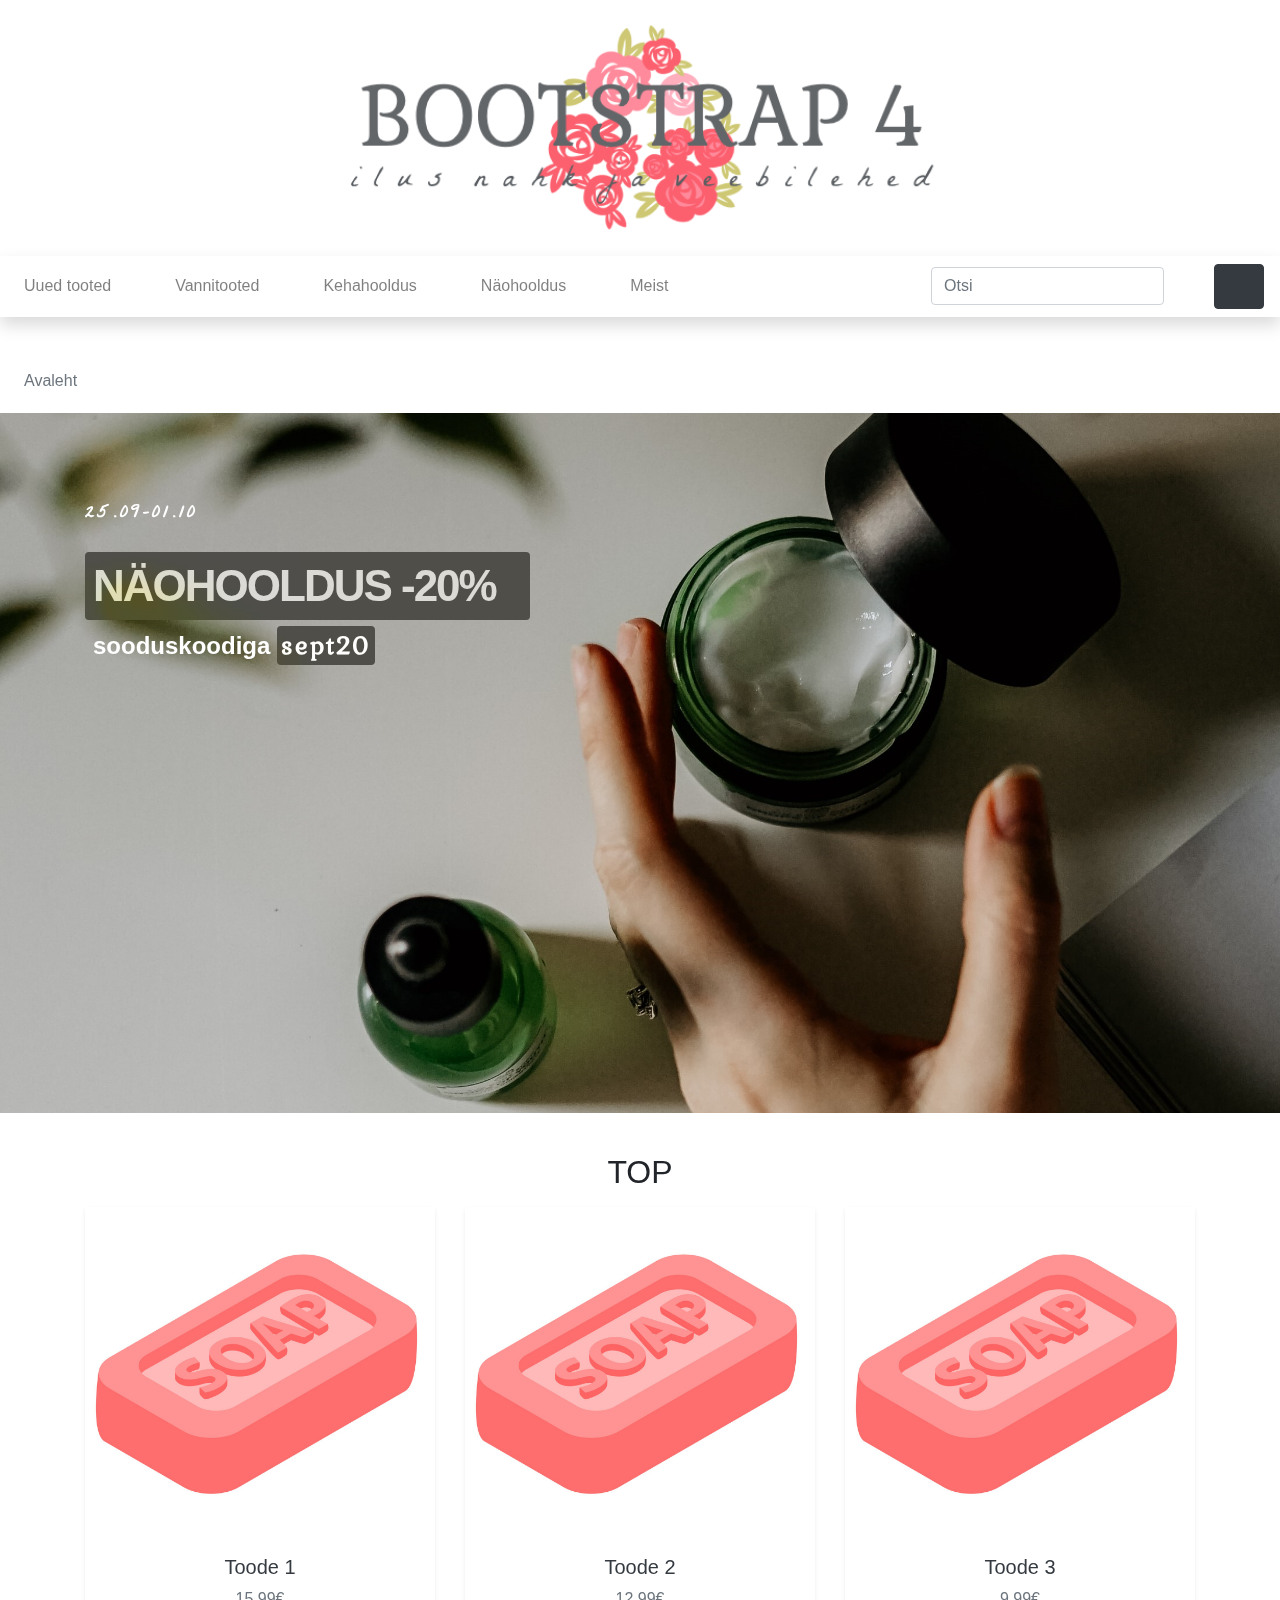
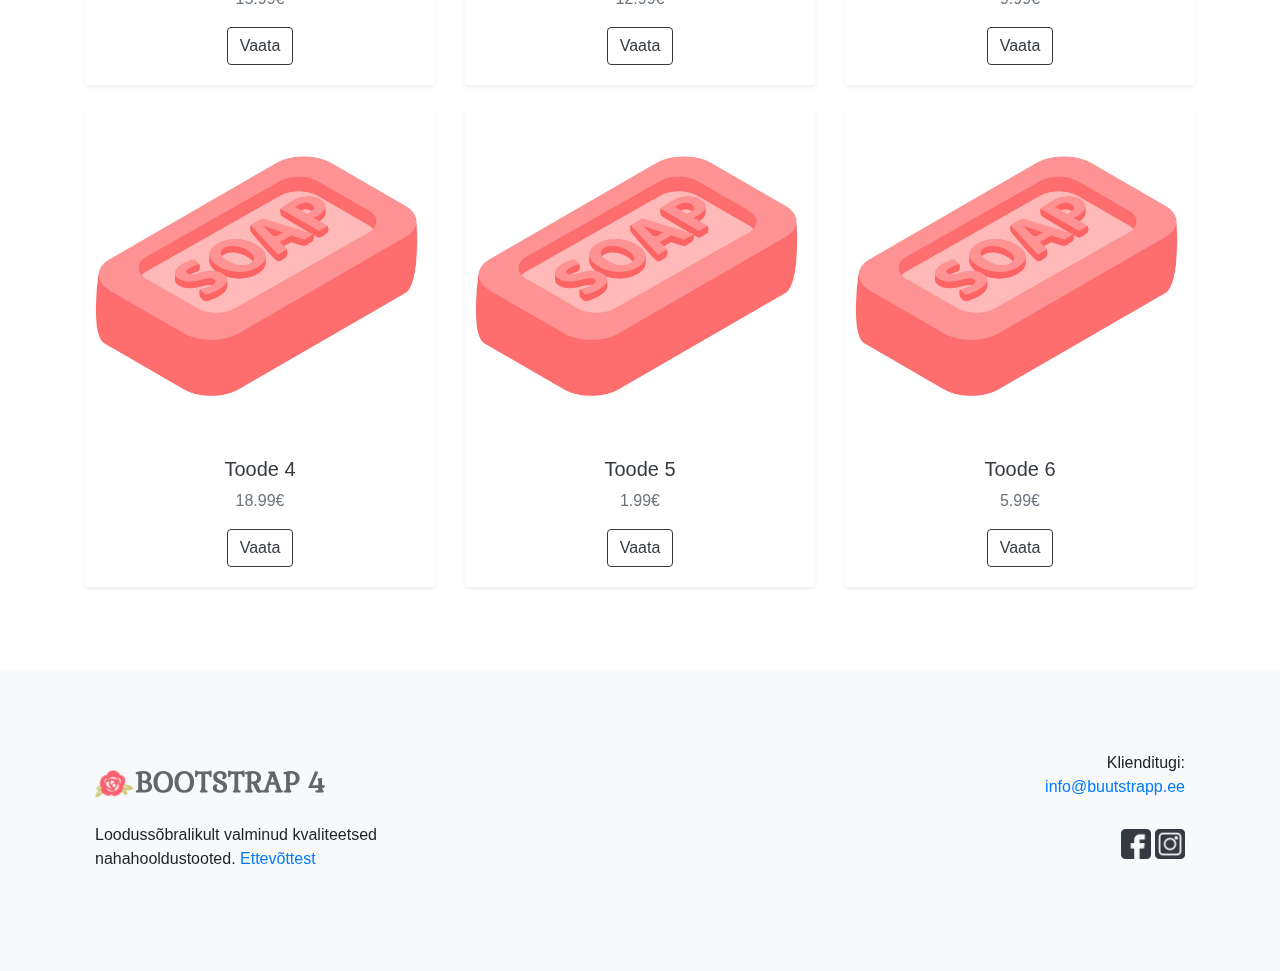
<file: index.html>
<!doctype html>
<html lang="ee">
    <head>
        <meta charset="utf-8">
        <meta http-equiv="X-UA-Compatible" content="IE=edge">
        <meta name="viewport" content="width=device-width, initial-scale=1, shrink-to-fit=no">
        <meta name="description" content=""> 
        <meta name="author" content="">
        <title>Avaleht</title>
        <!-- Bootstrap CSS -->
        <link rel="stylesheet" href="https://stackpath.bootstrapcdn.com/bootstrap/4.3.1/css/bootstrap.min.css" integrity="sha384-ggOyR0iXCbMQv3Xipma34MD+dH/1fQ784/j6cY/iJTQUOhcWr7x9JvoRxT2MZw1T" crossorigin="anonymous"> 
        <!-- minu CSS -->
        <link rel="stylesheet" href="custom.css">
    </head>
    <body>
        <!-- päis --->
        <header class="py-2">
            <div class="container-fluid">
                <div class="row">
                    <div class="col-lg-12 my-3 text-center"><a href="index.html"><img src="logos/logo2.png" width="50%"></a></div>
                </div>          
            </div>
        </header>
        <!-- navigatsioon -->
        <nav class="navbar navbar-expand-lg navbar-light bg-white shadow">
            <button class="navbar-toggler" type="button" data-toggle="collapse" data-target="#navbarNavDropdown" aria-controls="navbarNavDropdown" aria-expanded="false" aria-label="Toggle navigation">
                <span class="navbar-toggler-icon"></span>
            </button>
            <div class="collapse navbar-collapse" id="navbarNavDropdown">
                <ul class="navbar-nav mr-auto">
                    <li class="nav-item"><a class="nav-link" href="#">Uued tooted</a></li>
                    <li class="nav-item dropdown">
                        <a class="nav-link" href="#" id="navbarDropdownMenuLink1" data-toggle="dropdown" aria-haspopup="true" aria-expanded="false">Vannitooted</a>
                        <div class="dropdown-menu" aria-labelledby="navbarDropdownMenuLink1">
                            <a class="dropdown-item" href="#">Vannisoolad</a> 
                            <a class="dropdown-item" href="#">Vannipiimad</a> 
                            <a class="dropdown-item" href="#">Vannipommid</a>
                            <a class="dropdown-item" href="list.html">Seebid ja du&scaron;igeelid</a>
                        </div> 
                    </li> 
                    <li class="nav-item dropdown"> 
                        <a class="nav-link" href="#" id="navbarDropdownMenuLink2" data-toggle="dropdown" aria-haspopup="true" aria-expanded="false">Kehahooldus</a>
                        <div class="dropdown-menu" aria-labelledby="navbarDropdownMenuLink2">
                            <a class="dropdown-item" href="#">Kehakreemid</a> 
                            <a class="dropdown-item" href="#">Keha&otilde;lid</a> 
                            <a class="dropdown-item" href="#">Kehakoorijad</a> 
                            <a class="dropdown-item" href="#">Deodorandid</a> 
                            <a class="dropdown-item" href="#">K&auml;te ja jalgade hooldus</a>  
                        </div> 
                    </li> 
                    <li class="nav-item dropdown"> 
                        <a class="nav-link" href="#" id="navbarDropdownMenuLink3" data-toggle="dropdown" aria-haspopup="true" aria-expanded="false">N&auml;ohooldus</a>
                        <div class="dropdown-menu" aria-labelledby="navbarDropdownMenuLink3">
                            <a class="dropdown-item" href="#">Puhastus ja toniseerimine</a> 
                            <a class="dropdown-item" href="#">Niisutus ja toitmine</a> 
                            <a class="dropdown-item" href="#">Koorijad ja maskid</a> 
                        </div> 
                    </li>
                    <li class="nav-item"><a class="nav-link" href="about.html">Meist</a></li>
                </ul>
                <!-- search -->
                <form class="form-inline my-2 my-lg-0">
                    <input class="form-control mr-sm-2" type="search" placeholder="Otsi" aria-label="Search">
                    <button class="btn btn-outline-white my-2 my-sm-0" type="submit"><svg class="lnr lnr-magnifier"><use xlink:href="#lnr-magnifier"></use></svg></button>
                </form>
            </div>
            <!-- cart -->
            <!--
            <svg class="lnr mt-auto mr-3 my-3 lnr-cart"><use xlink:href="#lnr-cart"></use></svg>
            -->
            <a href="cart.html">
                <button class="btn btn-dark my-2 my-sm-0" type="submit"><svg class="lnr lnr-cart"><use xlink:href="#lnr-cart"></use></svg></button>
            </a>
        </nav>
        <!-- breadcrumb -->
        <section>
            <nav aria-label="breadcrumb">
                <ol class="breadcrumb bg-white my-2 ml-2">
                    <!-- это иконка с домиком, но у меня не получилось её выровнять нормально
                    <li class="breadcrumb-item active" aria-current="page"><button class="btn btn-link btn-lg my-2 my-sm-0" type="submit"><svg class="lnr lnr-home"><use xlink:href="#lnr-home"></use></svg></button></li>
                    -->
                    <li class="breadcrumb-item active" aria-current="page">Avaleht</li>
                </ol>
            </nav>  
        </section>
        <!-- jumbotron --->
        <a href="https://unsplash.com/photos/GLl6_-L3fxM" style="text-decoration: none;">
            <div class="jumbotron jumbotron-fluid bg-image">
                <div class="container campaign">
                    <div class="row">
                        <div class="col-md-5 text-white">
                            <p class="period my-4">25.09-01.10</p>
                            <h1 class="category m-0 p-2 rounded">näohooldus -20%</h1>
                            <p class="code p-2">sooduskoodiga <span class="p-1 rounded">sept20</span></p>
                        </div>
                        <div class="col-md-7"></div>
                    </div>
                </div>
            </div>
        </a>
        <!-- tooted --->
        <section>
            <div class="container">
                <h2 class="h mb-3">TOP</h2>
                <div class="row"> 
                    <div class="col-md-4 mb-4"> 
                        <div class="card shadow-sm border-0 h-100 text-center"><a href="#"><img src="images/soap.png" alt="" class="card-img-top"></a> 
                            <div class="card-body"> 
                                <h5> <a href="#" class="text-dark">Toode 1</a></h5>
                                <p class="text-muted card-text"> 15.99&#8364;</p> 
                                <a role="button" href="#" class="btn btn-outline-dark">Vaata</a>
                            </div> 
                        </div> 
                    </div> 
                    <div class="col-md-4 mb-4"> 
                        <div class="card shadow-sm border-0 h-100 text-center"><a href="#"><img src="images/soap.png" alt="" class="card-img-top"></a> 
                            <div class="card-body"> 
                                <h5> <a href="#" class="text-dark">Toode 2</a></h5>
                                <p class="text-muted card-text"> 12.99&#8364;</p> 
                                <a role="button" href="#" class="btn btn-outline-dark">Vaata</a>
                            </div> 
                        </div> 
                    </div> 
                    <div class="col-md-4 mb-4"> 
                        <div class="card shadow-sm border-0 h-100 text-center"><a href="#"><img src="images/soap.png" alt="" class="card-img-top"></a> 
                            <div class="card-body"> 
                                <h5> <a href="#" class="text-dark">Toode 3</a></h5>
                                <p class="text-muted card-text"> 9.99&#8364;</p> 
                                <a role="button" href="#" class="btn btn-outline-dark">Vaata</a>
                            </div> 
                        </div> 
                    </div> 
                    <div class="col-md-4 mb-4"> 
                        <div class="card shadow-sm border-0 h-100 text-center"><a href="#"><img src="images/soap.png" alt="" class="card-img-top"></a> 
                            <div class="card-body"> 
                                <h5> <a href="#" class="text-dark">Toode 4</a></h5>
                                <p class="text-muted card-text"> 18.99&#8364;</p> 
                                <a role="button" href="#" class="btn btn-outline-dark">Vaata</a>
                            </div> 
                        </div> 
                    </div> 
                    <div class="col-md-4 mb-4"> 
                        <div class="card shadow-sm border-0 h-100 text-center"><a href="#"><img src="images/soap.png" alt="" class="card-img-top"></a> 
                            <div class="card-body"> 
                                <h5> <a href="#" class="text-dark">Toode 5</a></h5>
                                <p class="text-muted card-text"> 1.99&#8364;</p> 
                                <a role="button" href="#" class="btn btn-outline-dark">Vaata</a>
                            </div> 
                        </div> 
                    </div>
                    <div class="col-md-4 mb-4"> 
                        <div class="card shadow-sm border-0 h-100 text-center"><a href="#"><img src="images/soap.png" alt="" class="card-img-top"></a> 
                            <div class="card-body"> 
                                <h5> <a href="#" class="text-dark">Toode 6</a></h5>
                                <p class="text-muted card-text"> 5.99&#8364;</p> 
                                <a role="button" href="#" class="btn btn-outline-dark">Vaata</a>
                            </div> 
                        </div> 
                    </div> 
                </div>
            </div>
        </section>   
        <!-- jalus --->
        <footer class="bg-light">
            <div class="container-fluid">
                <div class="row">
                    <div class="col-lg-4 slogan">
                        <div class="logo-footer">
                            <img src="images/flower.png"/><h3>Bootstrap 4</h3>
                        </div>
                        <p>Loodussõbralikult valminud kvaliteetsed nahahooldustooted. <a href="about.html">Ettevõttest</a></p>
                    </div>
                    <div class="col-lg-4"></div>
                    <div class="col-lg-4 text-right contact">
                        <p>Klienditugi:</p>
                        <a href="mailto:info@buutstrapp.ee">info@buutstrapp.ee</a>
                        <div class="social">
                            <a href="https://www.flaticon.com/free-icon/facebook_1051309"><img src="icons/facebook.png" alt="facebook" /></a>
                            <a href="https://www.flaticon.com/free-icon/instagram_1419647"><img src="icons/instagram.png" alt="instagram" /></a>
                        </div>
                    </div>
                </div>
            </div>
        </footer>       
        <!-- jQuery, Popper.js, Bootstrap JS -->
        <script src="https://code.jquery.com/jquery-3.3.1.slim.min.js" integrity="sha384-q8i/X+965DzO0rT7abK41JStQIAqVgRVzpbzo5smXKp4YfRvH+8abtTE1Pi6jizo" crossorigin="anonymous"></script>
        <script src="https://cdnjs.cloudflare.com/ajax/libs/popper.js/1.14.7/umd/popper.min.js" integrity="sha384-UO2eT0CpHqdSJQ6hJty5KVphtPhzWj9WO1clHTMGa3JDZwrnQq4sF86dIHNDz0W1" crossorigin="anonymous"></script>
        <script src="https://stackpath.bootstrapcdn.com/bootstrap/4.3.1/js/bootstrap.min.js" integrity="sha384-JjSmVgyd0p3pXB1rRibZUAYoIIy6OrQ6VrjIEaFf/nJGzIxFDsf4x0xIM+B07jRM" crossorigin="anonymous"></script>
        <script src="https://cdn.linearicons.com/free/1.0.0/svgembedder.min.js"></script>
  </body>
</html>
</file>
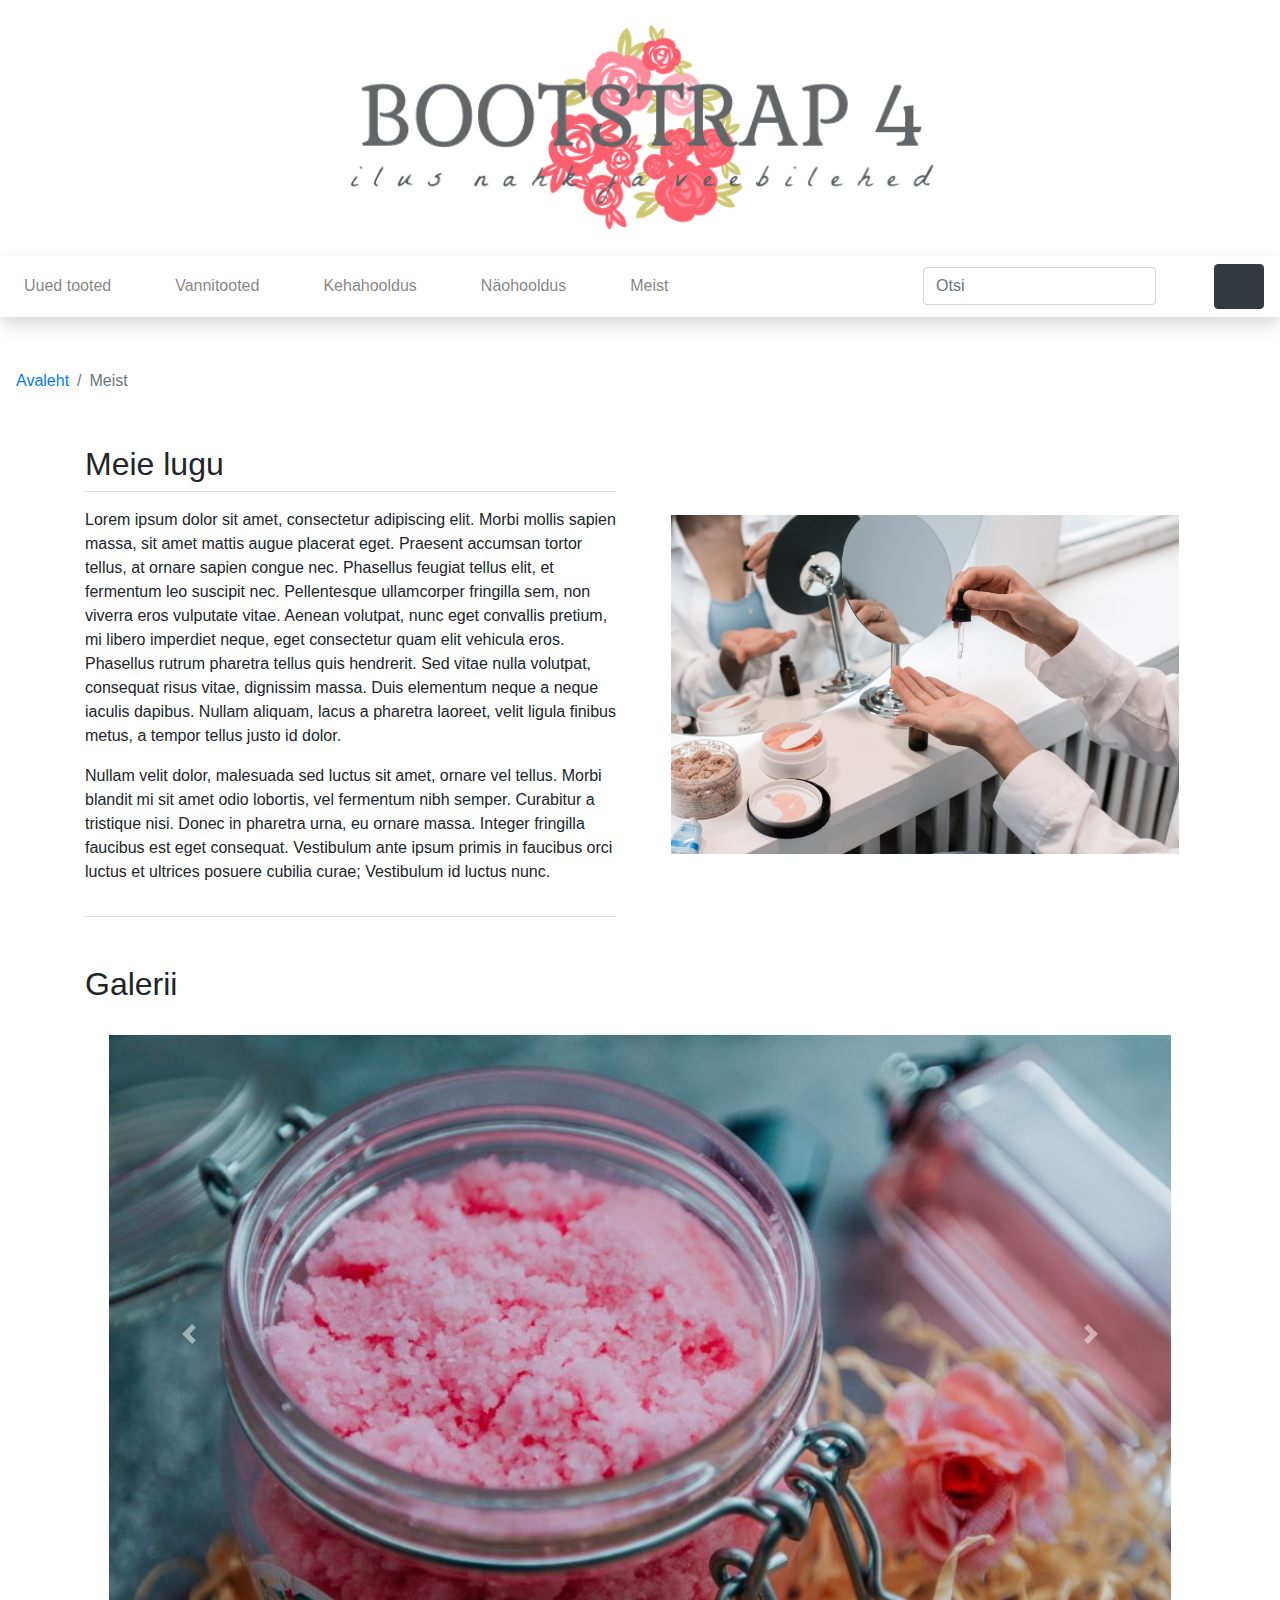
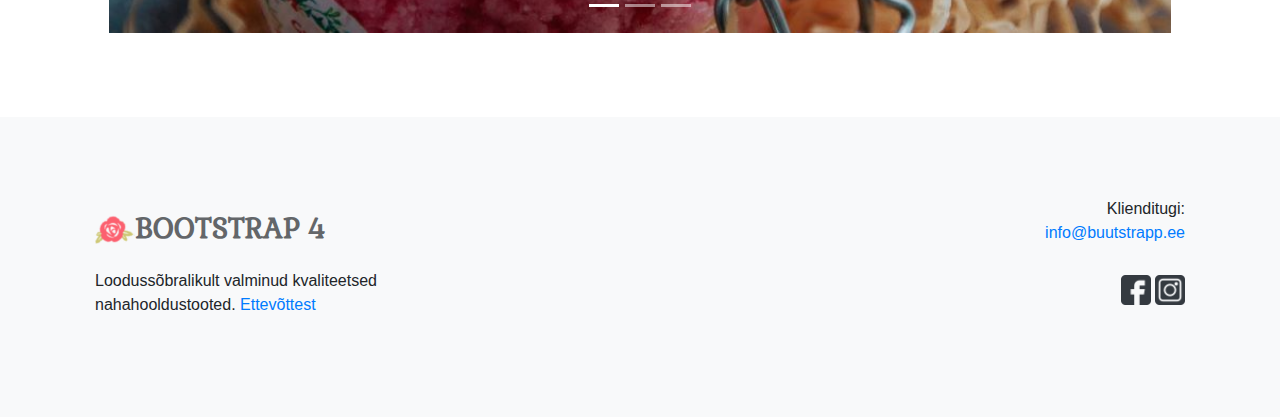
<file: about.html>
<!doctype html>
<html lang="ee">
<head>
    <meta charset="utf-8">
    <meta http-equiv="X-UA-Compatible" content="IE=edge">
    <meta name="viewport" content="width=device-width, initial-scale=1, shrink-to-fit=no">
    <meta name="description" content="">
    <meta name="author" content="">
    <title>Meist</title>
    <!-- Bootstrap CSS -->
    <link rel="stylesheet" href="https://stackpath.bootstrapcdn.com/bootstrap/4.3.1/css/bootstrap.min.css" integrity="sha384-ggOyR0iXCbMQv3Xipma34MD+dH/1fQ784/j6cY/iJTQUOhcWr7x9JvoRxT2MZw1T" crossorigin="anonymous">
    <!-- minu CSS -->
    <link rel="stylesheet" href="custom.css">
</head>
<body>
<!-- päis -->
<header class="py-2">
    <div class="container-fluid">
        <div class="row">
            <div class="col-lg-12 my-3 text-center"><a href="index.html"><img src="logos/logo2.png" width="50%"></a></div>
        </div>
    </div>
</header>
<!-- navigatsioon -->
<nav class="navbar navbar-expand-lg navbar-light bg-white shadow">
    <button class="navbar-toggler" type="button" data-toggle="collapse" data-target="#navbarNavDropdown" aria-controls="navbarNavDropdown" aria-expanded="false" aria-label="Toggle navigation">
        <span class="navbar-toggler-icon"></span>
    </button>
    <div class="collapse navbar-collapse" id="navbarNavDropdown">
        <ul class="navbar-nav mr-auto">
            <li class="nav-item"><a class="nav-link" href="#">Uued tooted</a></li>
            <li class="nav-item dropdown">
                <a class="nav-link" href="#" id="navbarDropdownMenuLink1" data-toggle="dropdown" aria-haspopup="true" aria-expanded="false">Vannitooted</a>
                <div class="dropdown-menu" aria-labelledby="navbarDropdownMenuLink1">
                    <a class="dropdown-item" href="#">Vannisoolad</a>
                    <a class="dropdown-item" href="#">Vannipiimad</a>
                    <a class="dropdown-item" href="#">Vannipommid</a>
                    <a class="dropdown-item" href="list.html">Seebid ja du&scaron;igeelid</a>
                </div>
            </li>
            <li class="nav-item dropdown">
                <a class="nav-link" href="#" id="navbarDropdownMenuLink2" data-toggle="dropdown" aria-haspopup="true" aria-expanded="false">Kehahooldus</a>
                <div class="dropdown-menu" aria-labelledby="navbarDropdownMenuLink2">
                    <a class="dropdown-item" href="#">Kehakreemid</a>
                    <a class="dropdown-item" href="#">Keha&otilde;lid</a>
                    <a class="dropdown-item" href="#">Kehakoorijad</a>
                    <a class="dropdown-item" href="#">Deodorandid</a>
                    <a class="dropdown-item" href="#">K&auml;te ja jalgade hooldus</a>
                </div>
            </li>
            <li class="nav-item dropdown">
                <a class="nav-link" href="#" id="navbarDropdownMenuLink3" data-toggle="dropdown" aria-haspopup="true" aria-expanded="false">N&auml;ohooldus</a>
                <div class="dropdown-menu" aria-labelledby="navbarDropdownMenuLink3">
                    <a class="dropdown-item" href="#">Puhastus ja toniseerimine</a>
                    <a class="dropdown-item" href="#">Niisutus ja toitmine</a>
                    <a class="dropdown-item" href="#">Koorijad ja maskid</a>
                </div>
            </li>
            <li class="nav-item"><a class="nav-link" href="about.html">Meist</a></li>
        </ul>
        <!-- search -->
        <form class="form-inline m-2 my-lg-0">
            <input class="form-control mr-sm-2" type="search" placeholder="Otsi" aria-label="Search">
            <button class="btn btn-outline-white my-2 my-sm-0" type="submit"><svg class="lnr lnr-magnifier"><use xlink:href="#lnr-magnifier"></use></svg></button>
        </form>
    </div>
    <!-- cart -->
    <a href="cart.html"><button class="btn btn-dark my-2 my-sm-0" type="submit"><svg class="lnr lnr-cart"><use xlink:href="#lnr-cart"></use></svg></button></a>
</nav>
<section>
    <!-- breadcrumb -->
    <nav aria-label="breadcrumb" >
        <ol class="breadcrumb bg-white my-2">
            <li class="breadcrumb-item"><a href="index.html">Avaleht</a></li>
            <li class="breadcrumb-item active">Meist</li>
        </ol>
    </nav>
</section>
<!-- sisu -->
<section>
    <div class="container">
        <div class="row">
            <div class="col-lg-6 pr-4">
                <h2>Meie lugu</h2>
            </div>
            <div class="col-lg-6 pr-4"></div>
        </div>
        <div class="row">
            <div class="col-lg-6 pr-4">
                <div class="mb-4 py-3 border-top border-bottom story">
                    <p>Lorem ipsum dolor sit amet, consectetur adipiscing elit. Morbi mollis sapien massa, sit amet mattis augue placerat eget.
                        Praesent accumsan tortor tellus, at ornare sapien congue nec. Phasellus feugiat tellus elit, et fermentum leo suscipit nec.
                        Pellentesque ullamcorper fringilla sem, non viverra eros vulputate vitae. Aenean volutpat, nunc eget convallis pretium,
                        mi libero imperdiet neque, eget consectetur quam elit vehicula eros. Phasellus rutrum pharetra tellus quis hendrerit.
                        Sed vitae nulla volutpat, consequat risus vitae, dignissim massa. Duis elementum neque a neque iaculis dapibus.
                        Nullam aliquam, lacus a pharetra laoreet, velit ligula finibus metus, a tempor tellus justo id dolor.</p>

                    <p>Nullam velit dolor, malesuada sed luctus sit amet, ornare vel tellus. Morbi blandit mi sit amet odio lobortis,
                        vel fermentum nibh semper. Curabitur a tristique nisi. Donec in pharetra urna, eu ornare massa. Integer fringilla
                        faucibus est eget consequat. Vestibulum ante ipsum primis in faucibus orci luctus et ultrices posuere cubilia curae; Vestibulum id luctus nunc.</p>
                </div>
            </div>
            <div class="col-lg-6">
                <div class="d-flex p-3 mt-2 story">
                    <a href="https://www.pexels.com/photo/person-hands-relaxation-sitting-6417971/"><img src="images/about-story.jpg" width="100%" /></a>
                </div>
            </div>
        </div>
        <div class="row pt-4">
            <div class="col-lg-6 pr-4">
                <h2>Galerii</h2>
            </div>
            <div class="col-lg-6 pr-4"></div>
        </div>
        <div class="row p-4">
            <div class="col-lg-12">
                <div id="carouselwithIndicators" class="carousel slide w-100" data-ride="carousel">
                    <ol class="carousel-indicators">
                        <li data-target="#carouselExampleIndicators" data-slide-to="0" class="active"></li>
                        <li data-target="#carouselExampleIndicators" data-slide-to="1"></li>
                        <li data-target="#carouselExampleIndicators" data-slide-to="2s"></li>
                    </ol>
                    <div class =" carousel-inner">
                        <div class="carousel-item active">
                            <a href="https://www.pexels.com/photo/pink-body-scrub-in-glass-bottle-placed-on-table-with-perfume-bottle-6037892/">
                            <img class="w-100"
                                 src="images/gallery-1.jpg"
                                 alt="Slaid 1">
                            </a>
                        </div>
                        <div class="carousel-item">
                            <a href="https://www.pexels.com/photo/bar-soaps-in-a-store-13070519/">
                            <img class="w-100"
                                 src="images/gallery-2.jpg"
                                 alt="Slaid 2">
                            </a>
                        </div>
                        <div class="carousel-item">
                            <a href="https://www.pexels.com/photo/pink-soap-beside-dried-flower-on-a-wooden-plate-10853719/">
                            <img class="w-100"
                                 src="images/gallery-3.jpg"
                                 alt="Slaid 3" style="filter: saturate(150%);">
                            </a>
                        </div>
                    </div>
                    <a class="carousel-control-prev" href="#carouselwithIndicators" role="button" data-slide="prev">
                        <span class="carousel-control-prev-icon" aria-hidden="true"></span>
                        <span class="sr-only">Previous</span>
                    </a>
                    <a class="carousel-control-next" href="#carouselwithIndicators" role="button" data-slide="next">
                        <span class="carousel-control-next-icon" aria-hidden="true"></span>
                        <span class="sr-only">Next</span>
                    </a>
                </div>
            </div>
        </div>
    </div>
</section>
<!-- jalus -->
<footer class="bg-light">
    <div class="container-fluid">
        <div class="row">
            <div class="col-lg-4 slogan">
                <div class="logo-footer">
                    <img src="images/flower.png"/><h3>Bootstrap 4</h3>
                </div>
                <p>Loodussõbralikult valminud kvaliteetsed nahahooldustooted. <a href="about.html">Ettevõttest</a></p>
            </div>
            <div class="col-lg-4"></div>
            <div class="col-lg-4 text-right contact">
                <p>Klienditugi:</p>
                <a href="mailto:info@buutstrapp.ee">info@buutstrapp.ee</a>
                <div class="social">
                    <a href="https://www.flaticon.com/free-icon/facebook_1051309"><img src="icons/facebook.png" alt="facebook" /></a>
                    <a href="https://www.flaticon.com/free-icon/instagram_1419647"><img src="icons/instagram.png" alt="instagram" /></a>
                </div>
            </div>
        </div>
    </div>
</footer>
<!-- jQuery, Popper.js, Bootstrap JS -->
<script src="https://code.jquery.com/jquery-3.3.1.slim.min.js" integrity="sha384-q8i/X+965DzO0rT7abK41JStQIAqVgRVzpbzo5smXKp4YfRvH+8abtTE1Pi6jizo" crossorigin="anonymous"></script>
<script src="https://cdnjs.cloudflare.com/ajax/libs/popper.js/1.14.7/umd/popper.min.js" integrity="sha384-UO2eT0CpHqdSJQ6hJty5KVphtPhzWj9WO1clHTMGa3JDZwrnQq4sF86dIHNDz0W1" crossorigin="anonymous"></script>
<script src="https://stackpath.bootstrapcdn.com/bootstrap/4.3.1/js/bootstrap.min.js" integrity="sha384-JjSmVgyd0p3pXB1rRibZUAYoIIy6OrQ6VrjIEaFf/nJGzIxFDsf4x0xIM+B07jRM" crossorigin="anonymous"></script>
<script src="https://cdn.linearicons.com/free/1.0.0/svgembedder.min.js"></script>
</body>
</html>
</file>
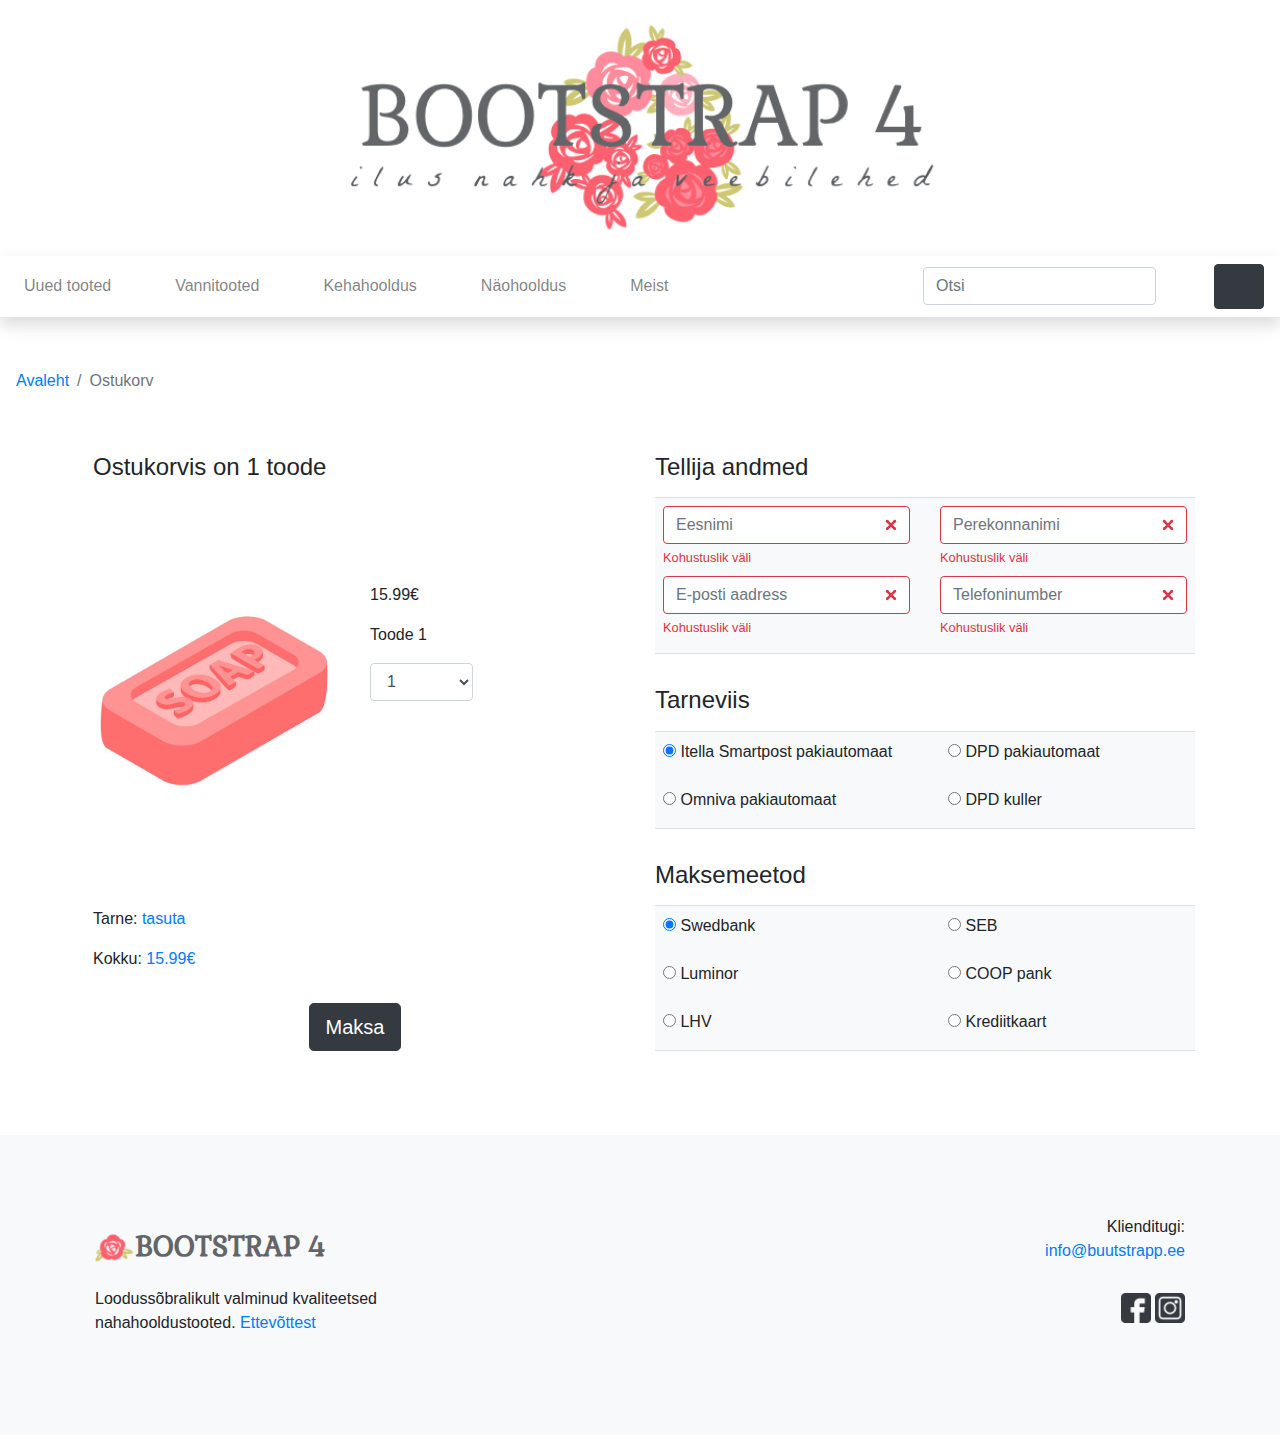
<file: cart.html>
<!doctype html>
<html lang="ee">
    <head>
        <meta charset="utf-8">
        <meta http-equiv="X-UA-Compatible" content="IE=edge">
        <meta name="viewport" content="width=device-width, initial-scale=1, shrink-to-fit=no">
        <meta name="description" content=""> 
        <meta name="author" content="">
        <title>Ostukorv</title>
        <!-- Bootstrap CSS -->
        <link rel="stylesheet" href="https://stackpath.bootstrapcdn.com/bootstrap/4.3.1/css/bootstrap.min.css" integrity="sha384-ggOyR0iXCbMQv3Xipma34MD+dH/1fQ784/j6cY/iJTQUOhcWr7x9JvoRxT2MZw1T" crossorigin="anonymous"> 
        <!-- minu CSS -->
        <link rel="stylesheet" href="custom.css">
    </head>
    <body>
        <!-- päis -->
        <header class="py-2">
            <div class="container-fluid">
                <div class="row">
                    <div class="col-lg-12 my-3 text-center"><a href="index.html"><img src="logos/logo2.png" width="50%"></a></div>
                </div>
            </div>
        </header>
        <!-- navigatsioon -->
        <nav class="navbar navbar-expand-lg navbar-light bg-white shadow">
            <button class="navbar-toggler" type="button" data-toggle="collapse" data-target="#navbarNavDropdown" aria-controls="navbarNavDropdown" aria-expanded="false" aria-label="Toggle navigation">
                <span class="navbar-toggler-icon"></span>
            </button>
            <div class="collapse navbar-collapse" id="navbarNavDropdown">
                <ul class="navbar-nav mr-auto">
                    <li class="nav-item"><a class="nav-link" href="#">Uued tooted</a></li>
                    <li class="nav-item dropdown">
                        <a class="nav-link" href="#" id="navbarDropdownMenuLink1" data-toggle="dropdown" aria-haspopup="true" aria-expanded="false">Vannitooted</a>
                        <div class="dropdown-menu" aria-labelledby="navbarDropdownMenuLink1">
                            <a class="dropdown-item" href="#">Vannisoolad</a> 
                            <a class="dropdown-item" href="#">Vannipiimad</a> 
                            <a class="dropdown-item" href="#">Vannipommid</a>
                            <a class="dropdown-item" href="list.html">Seebid ja du&scaron;igeelid</a>
                        </div> 
                    </li> 
                    <li class="nav-item dropdown"> 
                        <a class="nav-link" href="#" id="navbarDropdownMenuLink2" data-toggle="dropdown" aria-haspopup="true" aria-expanded="false">Kehahooldus</a>
                        <div class="dropdown-menu" aria-labelledby="navbarDropdownMenuLink2">
                            <a class="dropdown-item" href="#">Kehakreemid</a> 
                            <a class="dropdown-item" href="#">Keha&otilde;lid</a> 
                            <a class="dropdown-item" href="#">Kehakoorijad</a> 
                            <a class="dropdown-item" href="#">Deodorandid</a> 
                            <a class="dropdown-item" href="#">K&auml;te ja jalgade hooldus</a>  
                        </div> 
                    </li> 
                    <li class="nav-item dropdown"> 
                        <a class="nav-link" href="#" id="navbarDropdownMenuLink3" data-toggle="dropdown" aria-haspopup="true" aria-expanded="false">N&auml;ohooldus</a>
                        <div class="dropdown-menu" aria-labelledby="navbarDropdownMenuLink3">
                            <a class="dropdown-item" href="#">Puhastus ja toniseerimine</a> 
                            <a class="dropdown-item" href="#">Niisutus ja toitmine</a> 
                            <a class="dropdown-item" href="#">Koorijad ja maskid</a> 
                        </div> 
                    </li>
                    <li class="nav-item"><a class="nav-link" href="about.html">Meist</a></li>
                </ul>
                <!-- search -->
                <form class="form-inline m-2 my-lg-0">
                    <input class="form-control mr-sm-2" type="search" placeholder="Otsi" aria-label="Search">
                    <button class="btn btn-outline-white my-2 my-sm-0" type="submit"><svg class="lnr lnr-magnifier"><use xlink:href="#lnr-magnifier"></use></svg></button>
                </form>
            </div>
            <!-- cart -->
            <a href="cart.html"><button class="btn btn-dark my-2 my-sm-0" type="submit"><svg class="lnr lnr-cart"><use xlink:href="#lnr-cart"></use></svg></button></a>
        </nav> 
        <section>
            <!-- breadcrumb -->
            <nav aria-label="breadcrumb" >
                <ol class="breadcrumb bg-white my-2">
                    <li class="breadcrumb-item"><a href="index.html">Avaleht</a></li>
                    <li class="breadcrumb-item active">Ostukorv</li>
                </ol>
            </nav>
        </section>
        <!-- ostukorv -->
        <section>
            <div class="container">
                <div class="row">
                    <!-- Ostukorvi kokkuvõte -->
                    <div class="col-lg-6 d-flex align-items-start flex-column">
                        <div class="mb-auto p-2"><h4>Ostukorvis on 1 toode</h4></div>    
                        <div class="mb-auto p-2 row">
                            <div class="col-lg-6">
                                <img src="images/soap.png" width="100%">
                            </div>
                            <div class="col-lg-6">
                                <p>15.99&#8364;</p>
                                <p>Toode 1</p>
                                    <select class="form-control col-lg-5 form-sm" id="kogus">
                                        <option>0</option>
                                        <option selected="selected">1</option>
                                        <option>2</option>
                                        <option>3</option>
                                    </select>
                                <br/>
                            </div>            
                        </div>
                        <div class="p-2">
                            <p>Tarne: <span class="text-primary">tasuta</span></p>
                            <p>Kokku: <span class="text-primary">15.99&#8364;</span></p>
                        </div>
                        <div class="p-2 mx-auto">
                            <a href="kinnitus.html" class="btn btn-dark btn-lg mb-3">Maksa</a>
                        </div>
                    </div>
                    <!-- Tellimuse andmed -->
                    <div class="col-lg-6 order-info">
                        <form class="was-validated">
                            <h4 class="py-2">Tellija andmed</h4>
                            <div class="form-group mb-4 p-2 bg-light border-top border-bottom user-info">
                                <div class="row">
                                    <div class="col">
                                        <div class="mb-2">
                                            <input type="text" class="form-control" placeholder="Eesnimi" name="fname" required>
                                            <div class="invalid-feedback">Kohustuslik väli</div>
                                        </div>
                                        <div class="mb-2">
                                            <input type="text" class="form-control" placeholder="E-posti aadress" name="email" required>
                                            <div class="invalid-feedback">Kohustuslik väli</div>
                                        </div>
                                    </div>
                                    <div class="col">
                                        <div class="mb-2">
                                            <input type="text" class="form-control" placeholder="Perekonnanimi" name="lname" required>
                                            <div class="invalid-feedback">Kohustuslik väli</div>
                                        </div>
                                        <div class="mb-2">
                                            <input type="text" class="form-control" placeholder="Telefoninumber" name="phone" required>
                                            <div class="invalid-feedback">Kohustuslik väli</div>
                                        </div>
                                    </div>
                                </div>
                            </div>
                            <h4 class="py-2">Tarneviis</h4>
                            <div class="form-group mb-4 bg-light border-top border-bottom shipping" >
                                <div class="row">
                                    <div class="col">
                                        <div class="mb-2 p-2">
                                            <input class="form-check-input-lg" type="radio" name="shippingMethod" id="itella" checked>
                                            <label class="form-check-label" for="itella">Itella Smartpost pakiautomaat</label>
                                        </div>
                                        <div class="mb-2 p-2">
                                            <input class="form-check-input-lg" type="radio" name="shippingMethod" id="omniva">
                                            <label class="form-check-label" for="omniva">Omniva pakiautomaat</label>
                                        </div>
                                    </div>
                                    <div class="col">
                                        <div class="mb-2 p-2">
                                            <input class="form-check-input-lg" type="radio" name="shippingMethod" id="dpd_post">
                                            <label class="form-check-label" for="dpd_post">DPD pakiautomaat</label>
                                        </div>
                                        <div class="mb-2 p-2">
                                            <input class="form-check-input-lg" type="radio" name="shippingMethod" id="dpd_courier">
                                            <label class="form-check-label" for="dpd_courier">DPD kuller</label>
                                        </div>
                                    </div>
                                </div>
                            </div>
                            <h4 class="py-2">Maksemeetod</h4>
                            <div class="form-group mb-4 bg-light border-top border-bottom payment">
                                <div class="row">
                                    <div class="col">
                                        <div class="mb-2 p-2">
                                            <input class="form-check-input-lg" type="radio" name="paymentMethod" id="swedbank" checked>
                                            <label class="form-check-label" for="swedbank">Swedbank</label>
                                        </div>
                                        <div class="mb-2 p-2">
                                            <input class="form-check-input-lg" type="radio" name="paymentMethod" id="luminor">
                                            <label class="form-check-label" for="luminor">Luminor</label>
                                        </div>
                                        <div class="mb-2 p-2">
                                            <input class="form-check-input-lg" type="radio" name="paymentMethod" id="lhv">
                                            <label class="form-check-label" for="lhv">LHV</label>
                                        </div>
                                    </div>
                                    <div class="col">
                                        <div class="mb-2 p-2">
                                            <input class="form-check-input-lg" type="radio" name="paymentMethod" id="seb">
                                            <label class="form-check-label" for="seb">SEB</label>
                                        </div>
                                        <div class="mb-2 p-2">
                                            <input class="form-check-input-lg" type="radio" name="paymentMethod" id="coop">
                                            <label class="form-check-label" for="coop">COOP pank</label>
                                        </div>
                                        <div class="mb-2 p-2">
                                            <input class="form-check-input-lg" type="radio" name="paymentMethod" id="credit">
                                            <label class="form-check-label" for="credit">Krediitkaart</label>
                                        </div>
                                    </div>
                                </div>
                            </div>
                        </form>
                    </div>
                </div>
            </div>
        </section>
        <!-- jalus -->
        <footer class="bg-light">
            <div class="container-fluid">
                <div class="row">
                    <div class="col-lg-4 slogan">
                        <div class="logo-footer">
                            <img src="images/flower.png"/><h3>Bootstrap 4</h3>
                        </div>
                        <p>Loodussõbralikult valminud kvaliteetsed nahahooldustooted. <a href="about.html">Ettevõttest</a></p>
                    </div>
                    <div class="col-lg-4"></div>
                    <div class="col-lg-4 text-right contact">
                        <p>Klienditugi:</p>
                        <a href="mailto:info@buutstrapp.ee">info@buutstrapp.ee</a>
                        <div class="social">
                            <a href="https://www.flaticon.com/free-icon/facebook_1051309"><img src="icons/facebook.png" alt="facebook" /></a>
                            <a href="https://www.flaticon.com/free-icon/instagram_1419647"><img src="icons/instagram.png" alt="instagram" /></a>
                        </div>
                    </div>
                </div>
            </div>
        </footer>
        <!-- jQuery, Popper.js, Bootstrap JS -->
        <script src="https://code.jquery.com/jquery-3.3.1.slim.min.js" integrity="sha384-q8i/X+965DzO0rT7abK41JStQIAqVgRVzpbzo5smXKp4YfRvH+8abtTE1Pi6jizo" crossorigin="anonymous"></script>
        <script src="https://cdnjs.cloudflare.com/ajax/libs/popper.js/1.14.7/umd/popper.min.js" integrity="sha384-UO2eT0CpHqdSJQ6hJty5KVphtPhzWj9WO1clHTMGa3JDZwrnQq4sF86dIHNDz0W1" crossorigin="anonymous"></script>
        <script src="https://stackpath.bootstrapcdn.com/bootstrap/4.3.1/js/bootstrap.min.js" integrity="sha384-JjSmVgyd0p3pXB1rRibZUAYoIIy6OrQ6VrjIEaFf/nJGzIxFDsf4x0xIM+B07jRM" crossorigin="anonymous"></script>
        <script src="https://cdn.linearicons.com/free/1.0.0/svgembedder.min.js"></script>
    </body>
</html>
</file>
<file: custom.css>
@import url('https://fonts.googleapis.com/css2?family=Gabriela&family=La+Belle+Aurore&display=swap');

.lnr {
    display: inline-block;
    fill: currentColor;
    width: 1em;
    height: 1em;
    vertical-align: -0.05em;
    stroke-width: 2;
}

.lnr-cart {
    width: 1.5em;
    height: 1.5em;
}

.lnr-magnifier {
    color: #000000;   
}

.navbar-nav li {
    margin-right: 3em;
}

section {
    margin-top: 40px;
}

.h {
    text-align: center;
}

.card-body {
    align-content: center;
}

/*------- JUMBOTRON ------*/
.jumbotron {
    background-image: url('images/jumbo-bg.jpg');
    height: calc(100vh - 200px);
    background-repeat: no-repeat;
    background-position: center;
    background-size: cover;
}

.campaign .period {
    font-family: "La Belle Aurore";
    font-size: 18px;
    font-weight: 600;
    letter-spacing: 3px;
}

.campaign .category {
    color: #ffc9ce;
    mix-blend-mode: luminosity;
    text-transform: uppercase;
    font-weight: 800;
    font-size: 44px;
    letter-spacing: -2px;
    background-color: #515036;
}

.campaign .code {
    font-size: 24px;
    font-weight: 600;
}

.code span {
    font-family: "Gabriela", serif;
    letter-spacing: 2px;
    background-color: #515036;
    mix-blend-mode: luminosity;
}
/*------------------------*/


/*-------- FOOTER --------*/
footer {
    margin-top: 60px;
    padding: 5em;
}

footer p {
    margin: 0;
}

.slogan {
    margin-bottom: 20px;
}

.logo-footer {
    display: grid;
    align-items: center;
    grid-template-columns: 40px 1fr;
    column-gap: 0px;
    margin: 15px 0;
}

.logo-footer img {
    width: 40px;
    margin-top: -5px;
}

.logo-footer h3 {
    font-family: "Gabriela", serif;
    text-transform: uppercase;
    font-weight: 600;
    color: #636669;
}

.social {
    margin-top: 30px;
}

.social img {
    max-width: 30px;
}
/*------------------------*/


/*--------- ABOUT ---------*/
.story img {
    filter: hue-rotate(-10deg) invert(-10%);
}
/*------------------------*/
</file>
